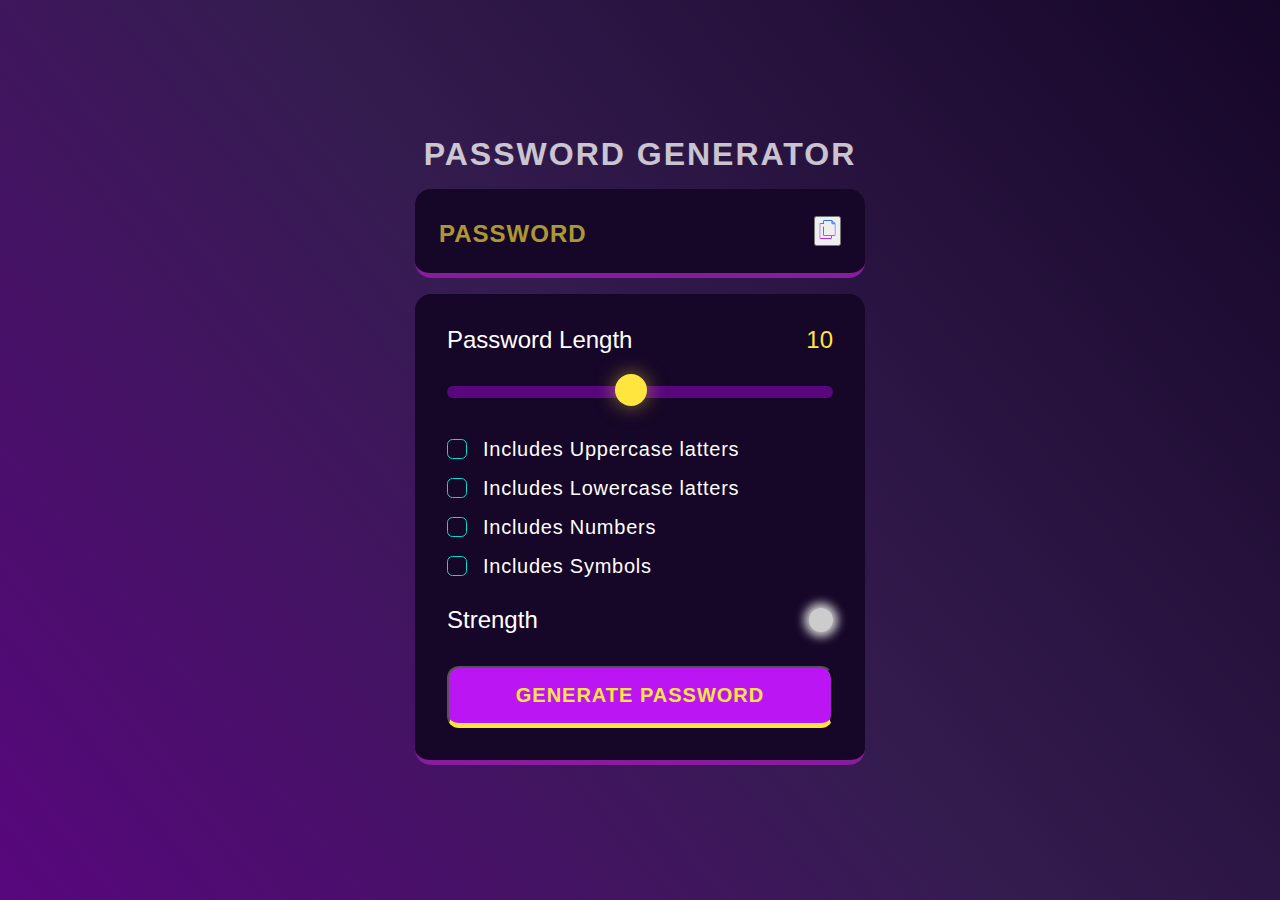
<file: MiniProject-1/index.html>
<!DOCTYPE html>
<html lang="en">

<head>
    <meta charset="UTF-8">
    <meta name="viewport" content="width=device-width, initial-scale=1.0">
    <title>Document</title>
    <link rel="stylesheet" href="styles.css">
</head>

<body>
    <div class="container">
        <h1>Password Generator</h1>

        <div class="display-container">
            <input readonly placeholder="Password" class="display" data-passwordDisplay>

            <button data-copyBtn>
                <span data-copyMsg></span>
                <img src="./assets/copy.png" alt="copy" width="23" height="23">
            </button>
        </div>



        <div class="input-container">
            <div class="length-container">
                <p>Password Length</p>
                <!-- custom attrubute to access when we are writing js logic  -->
                <p data-lengthNumber></p>
            </div>

            <input type="range" min="1" max="20" class="slider" step="1" data-lengthSlider>


            <!-- Checkboxes  -->
            <div class="check">
                <input type="checkbox" id="uppercase">
                <label for="uppercase">Includes Uppercase latters</label>
            </div>
            <div class="check">
                <input type="checkbox" id="lowercase">
                <label for="lowercase">Includes Lowercase latters</label>
            </div>
            <div class="check">
                <input type="checkbox" id="numbers">
                <label for="numbers">Includes Numbers </label>
            </div>
            <div class="check">
                <input type="checkbox" id="symbols">
                <label for="symbols">Includes Symbols </label>
            </div>

            <!-- strength section -->
            <div class="strength-container">
                <p>Strength</p>
                <div class="indicator" data-indicator></div>
            </div>


            <button class="generateButton">Generate Password</button>
             
        </div>

    </div>

    <script src="script.js"></script>
</body>

</html>
</file>
<file: MiniProject-1/styles.css>
*,
*::after,
*::before{
    margin: 0;
    padding: 0;
    box-sizing: border-box;
    font-family:'Lucida Sans', 'Lucida Sans Regular', 'Lucida Grande', 'Lucida Sans Unicode', Geneva, Verdana, sans-serif;
}
/* Global veriables */
:root{
   --dk-violet:hsl(268,75%,9%);
   --lt-violet:hsl(268,47%,21%);
   --lt-violet:hsl(281,89%,26%);
   --vb-violet:hsl(285,91%,52%);
   --vb-violet2:hsl(290, 70%, 36%);

   --vb-yellow:hsl(52, 100%, 62%);

   --pl-white:hsl(0,0%, 100%);

   --vb-cyan:hsl(176,100%,44%);
   --vb-cyan2:hsl(177,92%,70%);
   --dk-text:hsl(198,20%,13%);
}

body{
    width: 100vw;
    height: 100vh;
    display: flex;
    flex-direction: column;
    justify-content: center;
    align-items: center;
    background: linear-gradient(231deg, rgba(22,6,40,1) 0%, rgba(52,28,79,1) 50%, rgba(88,7,125,1) 100%);

}

.container{
    width: 90%;
    max-width: 450px;
}

h1{
    color: var(--pl-white);
    opacity: 0.75;
    text-transform: uppercase;
    letter-spacing: 2px;
    text-align: center;
    line-height: 1.2;
}

.display-container{
    position: relative;
    background-color: var(--dk-violet);
    border-radius: 1rem;
    border-bottom: 0.35rem solid var(--vb-violet2);
    margin: 1rem 0;
    padding-top: 0.35rem;
}


.display{
    width: 100%;
    background-color: transparent;
    outline: none;
    border: none;
    padding: 1.5rem 1rem;
    color: var(--vb-yellow);
    font-weight: 600;
    font-size: 1.5rem;
    line-height: 30px;
    letter-spacing: 1px;
    padding-right: 3.25rem;
    border: none;
}

.display::placeholder{
    position: absolute;
    top: 50%;
    left: 1.5rem;
    font-size: 1.5rem;
    line-height: 30px;
    color: var(--vb-yellow);
    opacity: 0.65;
    text-transform: uppercase;
    transform: translateY(-50%);
}

.display-container button{
    position: absolute;
    top: 50%;
    right: 1.5rem;
    transform: translateY(-50%);
}


.input-container{
    width: 100%;
    background-color: var(--dk-violet);
    border-radius: 1rem;
    padding: 2rem;
    border-bottom: 0.35rem solid var(--vb-violet2);
}

.length-container{
    display: flex;
    justify-content: space-between;
    align-items: center;
}

/* can access using child no  */
.length-container p:nth-child(1){
    color: var(--pl-white);
    font-size: 1.5rem;

}

.length-container p:nth-child(2){
    color: var(--vb-yellow);
    font-size: 1.5rem;
}

.strength-container{
  display: flex;
  justify-content: space-between;
  align-items: center;
  margin-top:1.75rem;
  margin-bottom: 2rem;
}

.strength-container p{
    color: var(--pl-white);
    font-size: 1.5rem;

}

.indicator{
    width: 1.5rem;
    height: 1.5rem;
    border-radius: 50%;
}

.generateButton{
    width: 100%;
    padding:1rem 0 ;
    background-color: var(--vb-violet);
    text-align: center;
    border-radius: 0.75rem;
    border-bottom: 0.35rem solid var(--vb-yellow);
    text-transform: uppercase;
    letter-spacing: 1px;
    color: var(--vb-yellow);
    font-weight: 600;
    font-size: 1.25rem;
}

.check{
    display: flex;
    align-items: center;
    margin: 1rem 0;
    gap: 0 1rem;
}

.check input{
    /* appearance: none; default style cancel  */
    appearance: none;
    width: 20px;
    height: 20px;
    border: 1px solid var(--vb-cyan);
    cursor: pointer;
    position: relative;
    border-radius: 0.35rem;
}

.check input:checked{
    background-color: var(--vb-cyan);
}

/* to add a content before and after is important 
 */
 /* before and after are psudo elements  */
 .check input:checked::after{
    content: '#';
    position: absolute;
    color: var(--dk-text);
    font-size: 1.05rem;
    font-weight: 600;
    left: 30%;
    top: -1.5px;
 }

 .check label{
    color: var(--pl-white);
    font-size: 1.25rem;
    letter-spacing: 0.75px;
 }

 .slider{
    appearance: none;
    width: 100%;
    height: 0.75rem;
    cursor: pointer;
    background-color: var(--lt-violet);
    border-radius: 1rem;
    margin-top: 2rem;
    margin-bottom: 1.5rem;
    background-image: linear-gradient((var(--vb-violet), var(--vb-violet)));
    background-repeat: no-repeat;

 }

 .slider::-webkit-slider-thumb{
    appearance: none;
    height: 2rem;
    width: 2rem;
    border-radius: 50%;
    background-color: var(--vb-yellow);
    cursor: pointer;
    margin-top: -3px;
    box-shadow: 0px 0px 20px 0px rgba(255, 229, 61, 0.50);
    transition: all 100ms ease-in;
 }

s.slider:focus{
    outline: 3px solid var(--vb-yellow);
}

.slider::-webkit-slider-thumb:hover{
    outline:2px solid var(--vb-yellow) ;
    background-color: var(--dk-violet);
    box-shadow: 0px 0px 25px 5px rgba(255, 229, 61, 0.80);
}
</file>
